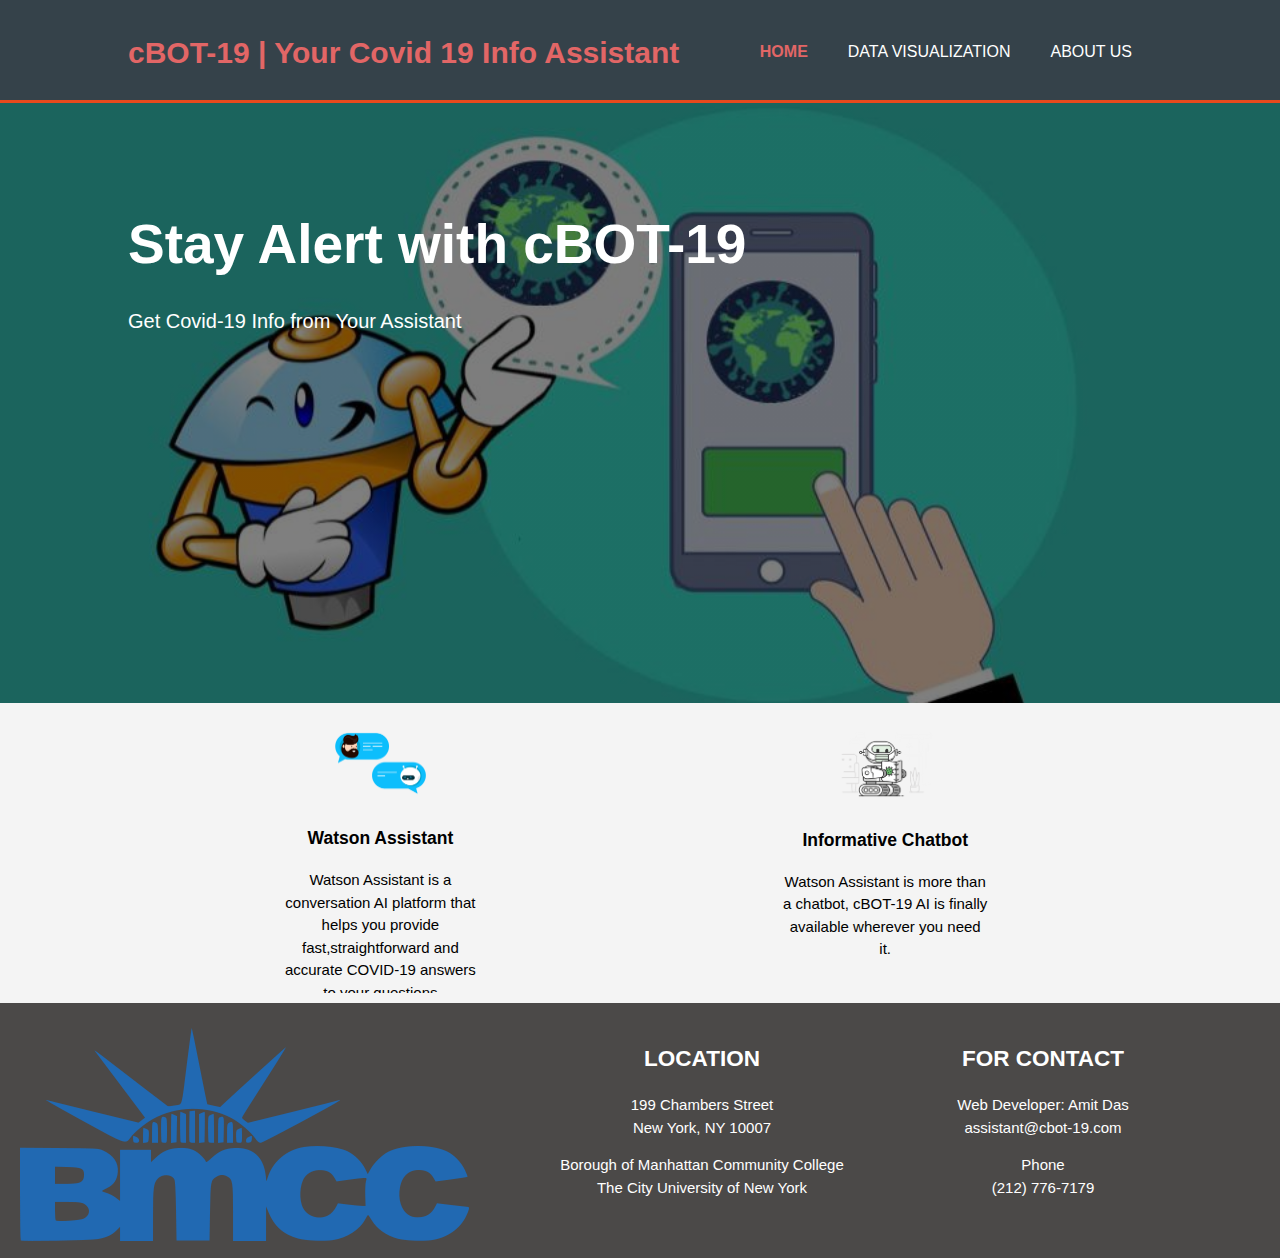
<file: index.html>
<!DOCTYPE html>
<html>
  <head>
    <title>cBOT-19 | Welcome</title>
    <link rel="stylesheet" href="./css/style.css">
  </head>
  <body>
    <header>
      <div class="container">
        <div id="branding">
          <h1><span class="highlight"><span>cBOT-19</span> | Your Covid 19 Info Assistant</h1>
        </div>
        <nav>
          <ul>
            <li class="current"><a href="index.html">Home</a></li>
            <li><a href="data_v.html">Data Visualization</a></li>
            <li><a href="About.html">About Us</a></li>
          </ul>
        </nav>
      </div>
    </header>

    <section id="showcase">
      <div class="container">
        <h1>Stay Alert with cBOT-19</h1>
        <p>Get Covid-19 Info from Your Assistant</p>

      </div>
    </section>

    <section id="boxes">
      <div class="container">
        <div class="box">
          <img src="./img/logo_html.png">
          <h3>Watson Assistant</h3>
          <p>Watson Assistant is a conversation AI platform that helps you provide fast,straightforward and accurate COVID-19 answers to your questions</p>
        </div>
        <div class="box">
          <img src="./img/logo_css.png">
          <h3>Informative Chatbot</h3>
          <p>Watson Assistant is more than a chatbot, cBOT-19 AI is finally available wherever you need it.</p>
        </div>
      </div>
    </section>

    <footer>
      <footer id="footer">
        <div class="footer-w">
            <div class="img">
                <img src="./img/bmcc.png" alt="bmcc">
            </div>
            <div class="m-left">
                <h2>LOCATION</h2>
                <div class="location">
                    <span>
                        <i class="fas fa-map-marker-alt"></i>
                    </span>
                    <span><p>199 Chambers Street<br>New York, NY 10007</p></span>
                </div>

                <div class="location">
                    <span>
                        <i class="fas fa-map-marker-alt"></i>
                    </span>
                    <span><p>Borough of Manhattan Community College<br>The City University of New York</p></span>
                </div>

            </div>
            <div class="m-right">
                <h2>FOR CONTACT</h2>
                <div class="contact">
                    <span>
                        <i class="fas fa-envelope"></i>
                    </span>
                    <span>
                        <p>Web Developer: Amit Das<br>assistant@cbot-19.com</p>
                    </span>
                </div>

                <div class="contact">
                    <span>
                        <i class="fa fa-mobile" aria-hidden="true"></i>
                    </span>
                    <span>
                        <p>Phone<br>(212) 776-7179</p>
                    </span>
                </div>
            </div>
            </div>
        </div>
    </footer>
  </body>
</html>
</file>
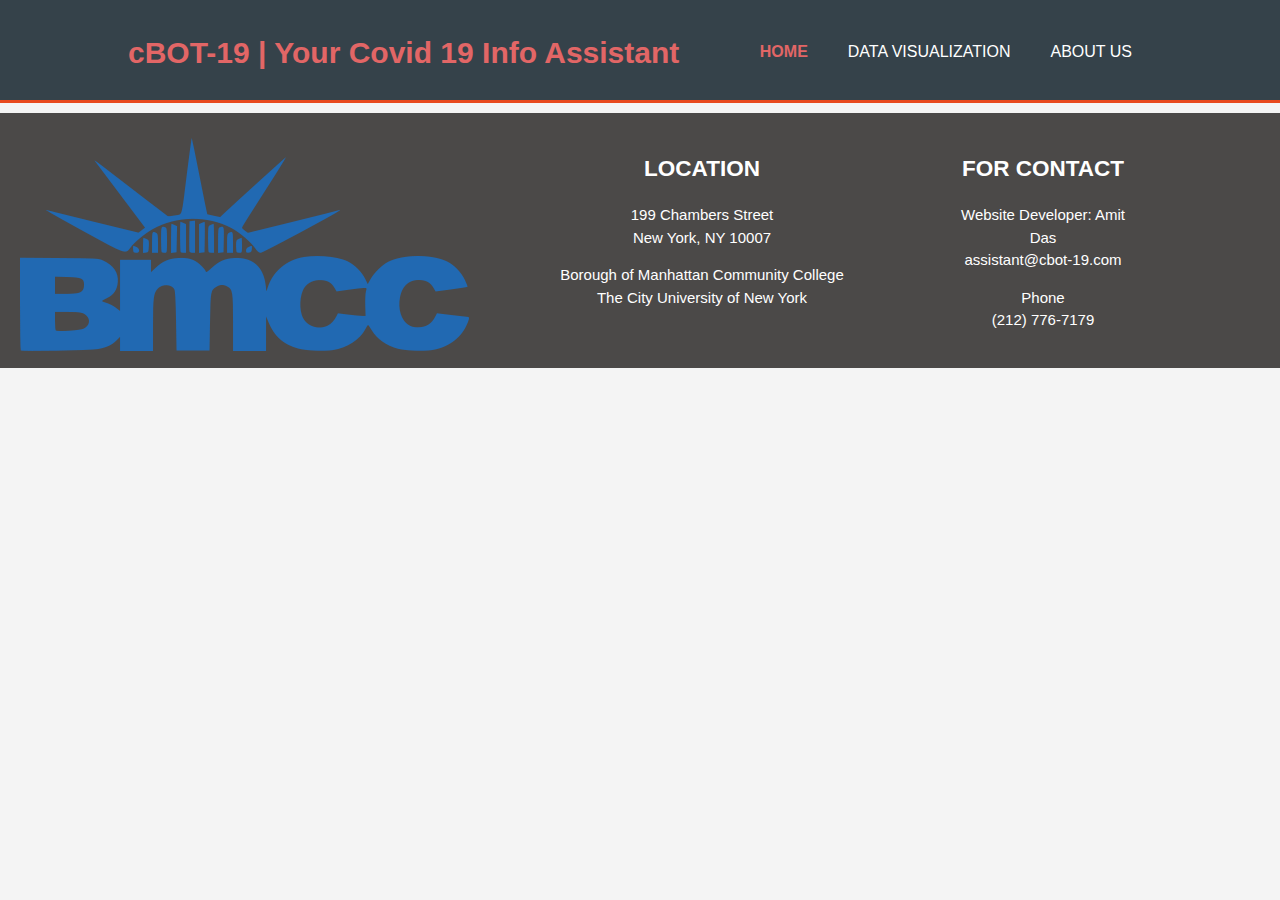
<file: about.html>
<!DOCTYPE html>
<html>
  <head>
    <title>cBOT-19 | Welcome</title>
    <link rel="stylesheet" href="./css/style.css">
  </head>
  <body>
    <header>
      <div class="container">
        <div id="branding">
          <h1><span class="highlight"><span>cBOT-19</span> | Your Covid 19 Info Assistant</h1>
        </div>
        <nav>
          <ul>
            <li class="current"><a href="index.html">Home</a></li>
            <li><a href="data_v.html">Data Visualization</a></li>
            <li><a href="About.html">About Us</a></li>
          </ul>
        </nav>
      </div>
    </header>





    <footer>
        <footer id="footer">
          <div class="footer-w">
              <div class="img">
                  <img src="./img/bmcc.png" alt="bmcc">
              </div>
              <div class="m-left">
                  <h2>LOCATION</h2>
                  <div class="location">
                      <span>
                          <i class="fas fa-map-marker-alt"></i>
                      </span>
                      <span><p>199 Chambers Street<br>New York, NY 10007</p></span>
                  </div>
    
                  <div class="location">
                      <span>
                          <i class="fas fa-map-marker-alt"></i>
                      </span>
                      <span><p>Borough of Manhattan Community College<br>The City University of New York</p></span>
                  </div>
    
              </div>
              <div class="m-right">
                  <h2>FOR CONTACT</h2>
                  <div class="contact">
                      <span>
                          <i class="fas fa-envelope"></i>
                      </span>
                      <span>
                          <p>Website Developer: Amit Das<br>assistant@cbot-19.com</p>
                      </span>
                  </div>
    
                  <div class="contact">
                      <span>
                          <i class="fa fa-mobile" aria-hidden="true"></i>
                      </span>
                      <span>
                          <p>Phone<br>(212) 776-7179</p>
                      </span>
                  </div>
              </div>
              </div>
          </div>
      </footer>
    </body>
</file>
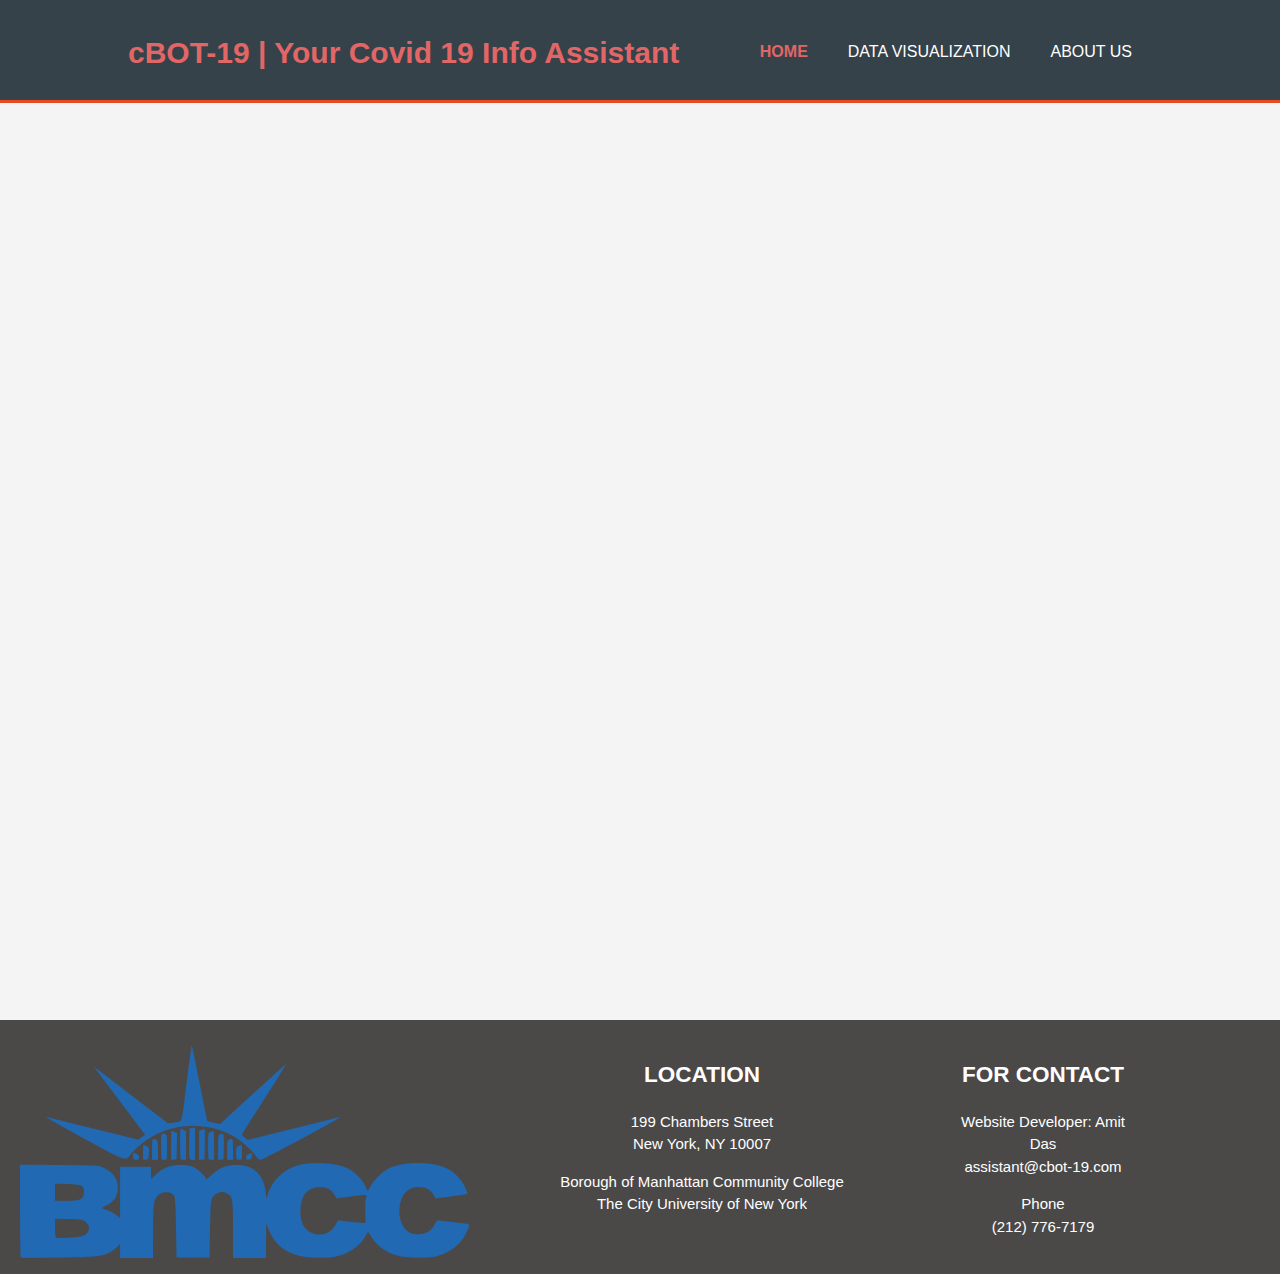
<file: data_v.html>
<!DOCTYPE html>
<html>
  <head>
    <title>cBOT-19 | Welcome</title>
    <link rel="stylesheet" href="./css/style.css">
  </head>
  <body>
    <header>
      <div class="container">
        <div id="branding">
          <h1><span class="highlight"><span>cBOT-19</span> | Your Covid 19 Info Assistant</h1>
        </div>
        <nav>
          <ul>
            <li class="current"><a href="index.html">Home</a></li>
            <li><a href="data_v.html">Data Visualization</a></li>
            <li><a href="About.html">About Us</a></li>
          </ul>
        </nav>
      </div>
    </header>
<iframe src="https://public.domo.com/cards/axpDJ" 
width="100%" 
height="900" 
marginheight="0" 
marginwidth="0" 
frameborder="0">
</iframe>
<footer> 
    <footer id="footer">
      <div class="footer-w">
          <div class="img">
              <img src="./img/bmcc.png" alt="bmcc">
          </div>
          <div class="m-left">
              <h2>LOCATION</h2>
              <div class="location">
                  <span>
                      <i class="fas fa-map-marker-alt"></i>
                  </span>
                  <span><p>199 Chambers Street<br>New York, NY 10007</p></span>
              </div>

              <div class="location">
                  <span>
                      <i class="fas fa-map-marker-alt"></i>
                  </span>
                  <span><p>Borough of Manhattan Community College<br>The City University of New York</p></span>
              </div>

          </div>
          <div class="m-right">
              <h2>FOR CONTACT</h2>
              <div class="contact">
                  <span>
                      <i class="fas fa-envelope"></i>
                  </span>
                  <span>
                      <p>Website Developer: Amit Das<br>assistant@cbot-19.com</p>
                  </span>
              </div>

              <div class="contact">
                  <span>
                      <i class="fa fa-mobile" aria-hidden="true"></i>
                  </span>
                  <span>
                      <p>Phone<br>(212) 776-7179</p>
                  </span>
              </div>
          </div>
          </div>
      </div>
  </footer>
</body>
</file>
<file: css/style.css>
body {
  font: 15px/1.5 Arial, Helvetica, sans-serif;
  padding: 0;
  margin: 0;
  background-color: #f4f4f4;
}

/* Global */
.container {
  width: 80%;
  margin: auto;
  overflow: hidden;
}

ul {
  margin: 0;
  padding: 0;
}

.button_1 {
  height: 38px;
  background: #e8491d;
  border: 0;
  padding-left: 20px;
  padding-right: 20px;
  color: #ffffff;
}

.dark {
  padding: 15px;
  background: #35424a;
  color: #ffffff;
  margin-top: 10px;
  margin-bottom: 10px;
}

/* Header **/
header {
  background: #35424a;
  color: #ffffff;
  padding-top: 30px;
  min-height: 70px;
  border-bottom: #e8491d 3px solid;
}

header a {
  color: #ffffff;
  text-decoration: none;
  text-transform: uppercase;
  font-size: 16px;
}

header li {
  float: left;
  display: inline;
  padding: 0 20px 0 20px;
}

header #branding {
  float: left;
}

header #branding h1 {
  margin: 0;
}

header nav {
  float: right;
  margin-top: 10px;
}

header .highlight,
header .current a {
  color: #e26666;
  font-weight: bold;
}

header a:hover {
  color: #cf0000;
  font-weight: bold;
}

/* Showcase */
#showcase {
  min-height: 600px;
  background: linear-gradient( rgba(0, 0, 0, 0.5), rgba(0, 0, 0, 0.5) ),url("../img/showcase.jpg") 0;
  background-size: cover;
  text-align: left;
  color: #ffffff;
}

#showcase h1 {
  margin-top: 100px;
  font-size: 55px;
  margin-bottom: 10px;
}

#showcase p {
  font-size: 20px;
}

/* Boxes */
#boxes {
  margin-top: 20px;
}

#boxes .box {
  float: left;
  text-align: center;
  height: 270px;
  width: 20%;
  padding: 0 150px;
}

#boxes .box img {
  width: 100px;
}

aside#sidebar .quote input,
aside#sidebar .quote textarea {
  width: 90%;
  padding: 5px;
}

footer {
  padding: 5px;
  margin-top: 10px;
  color: #ffffff;
  background-color: #4b4948;
  text-align: center;
}
#footer .footer-w {
    padding: 0 10px;
    display: grid;
    grid-template-columns: 35% 40% 15% 10%;
}

/** IMG **/

.img {
    margin-top: 5px;
}

@media only screen and (max-width: 951px) {
    #footer .footer-w { 
        padding: 0 50px;
        display: block;
        text-align: center;
    }
}
</file>
